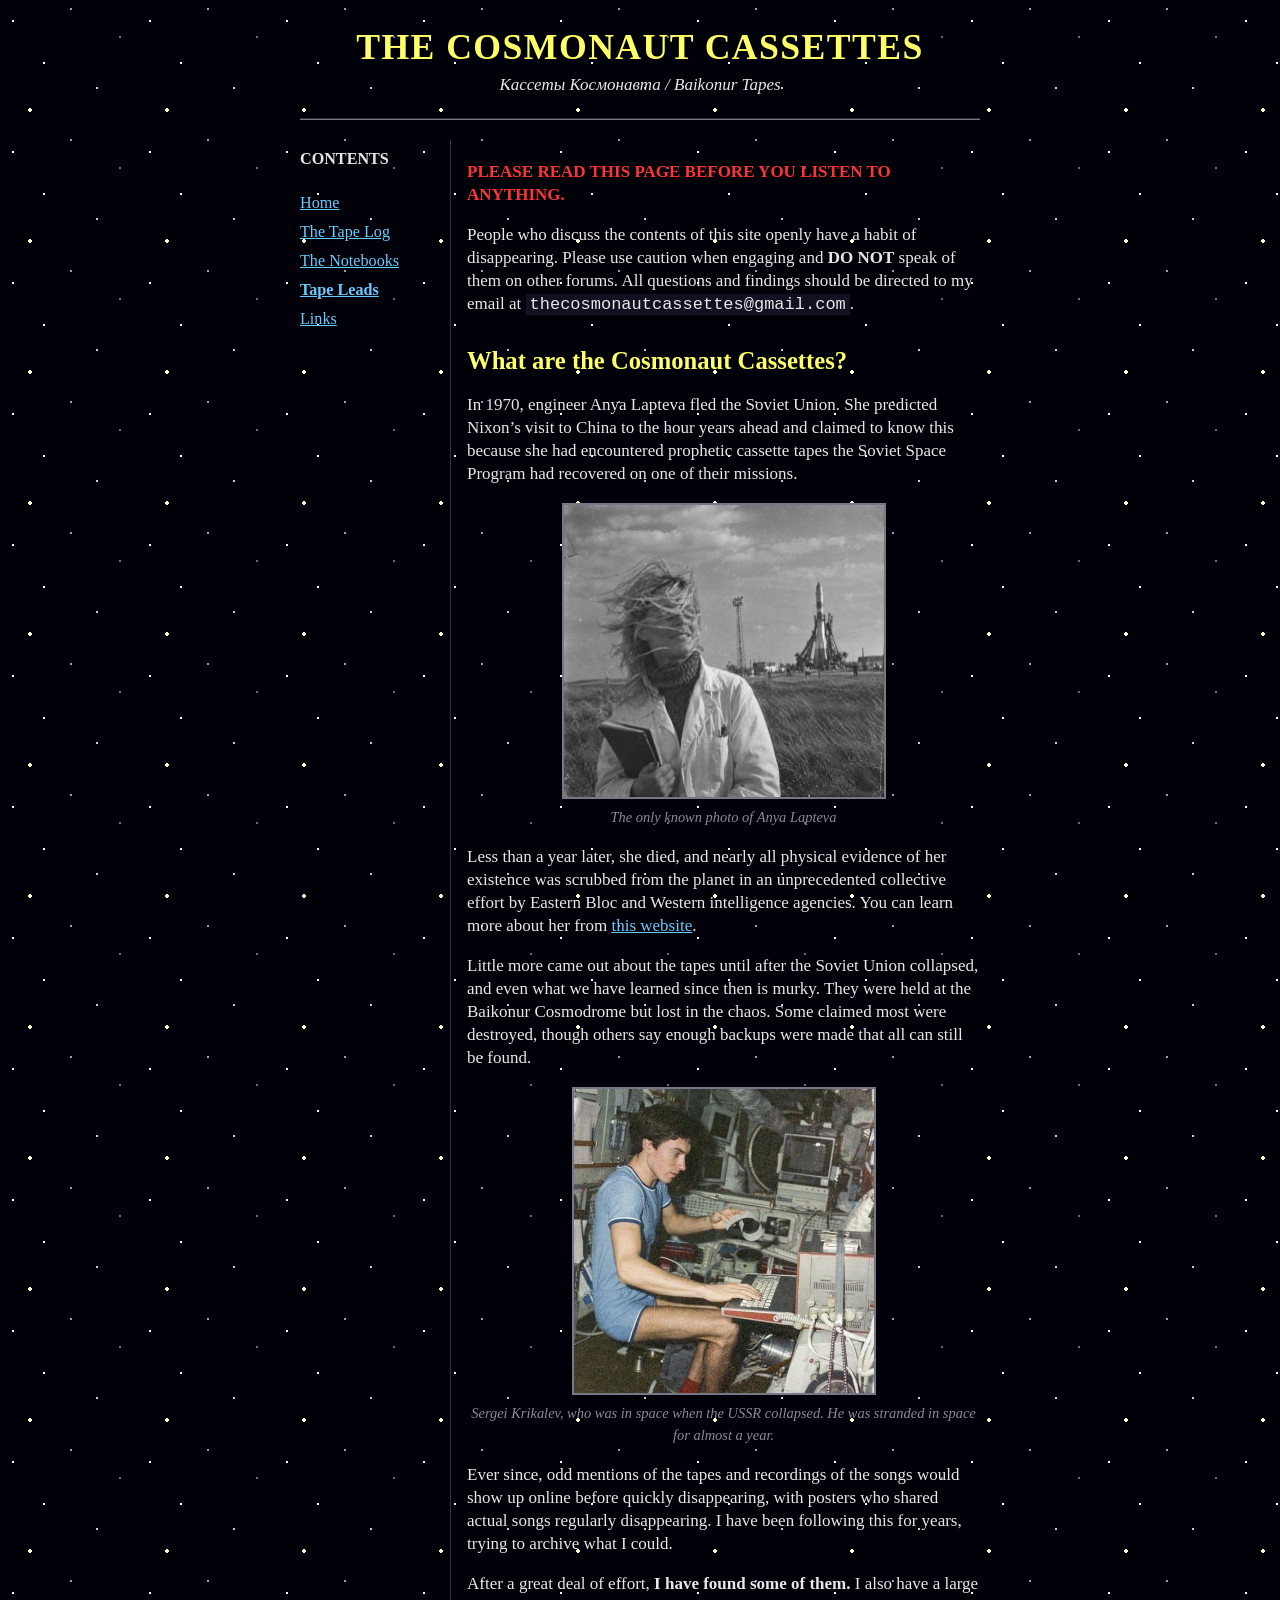
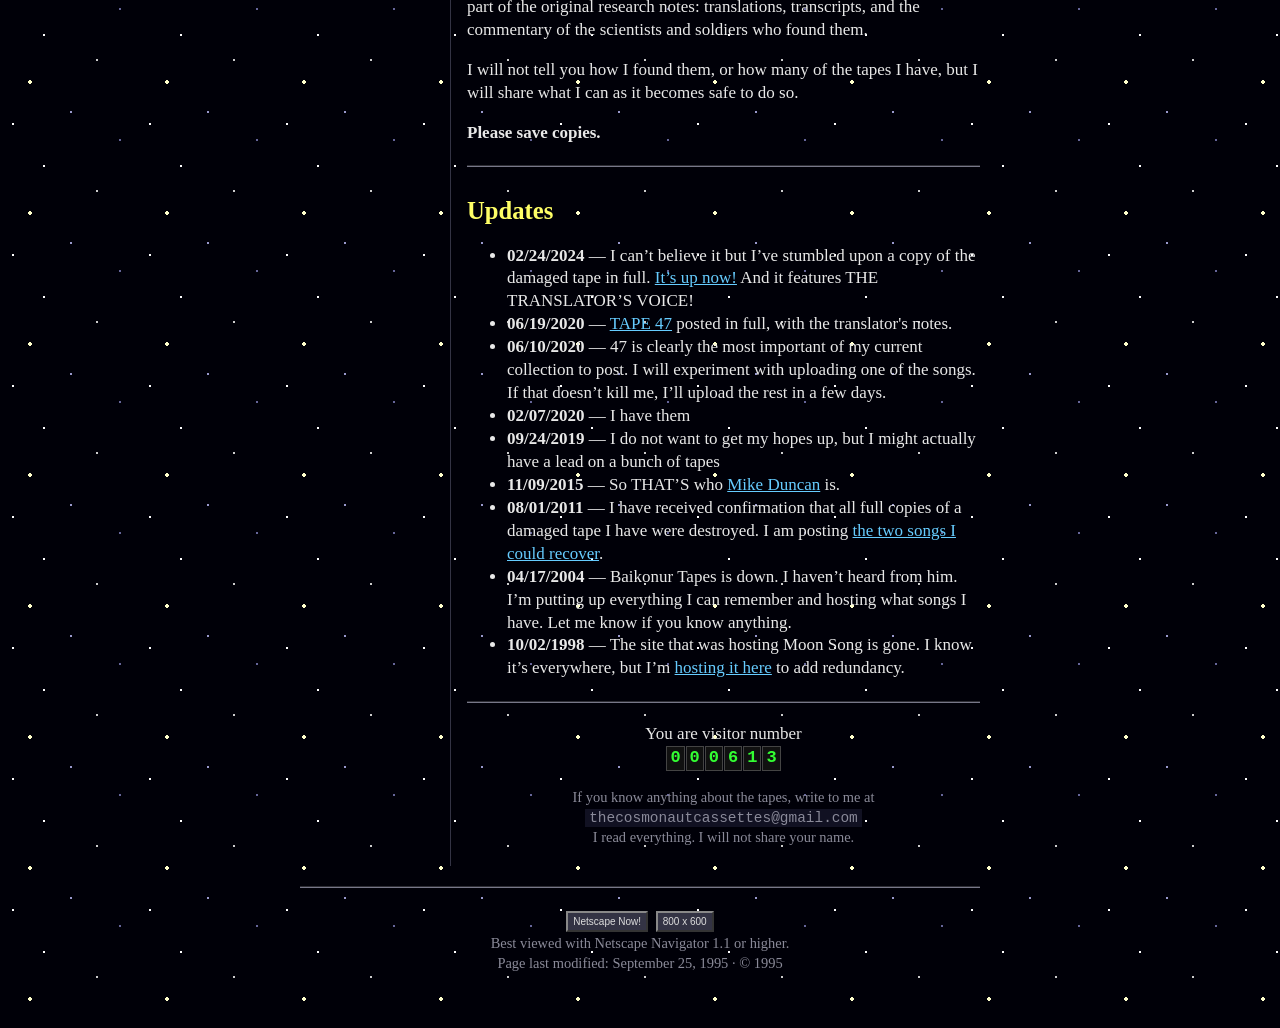
<file: index.html>
<!doctype html>
<html><head>
<meta charset="utf-8">
<meta name="viewport" content="width=device-width, initial-scale=1">
<title>The Cosmonaut Cassettes</title>
<meta name="description" content="613 prophetic cassette tapes, found in orbit by the Soviet space program in 1964.">
<meta property="og:type" content="website">
<meta property="og:site_name" content="The Cosmonaut Cassettes">
<meta property="og:title" content="The Cosmonaut Cassettes">
<meta property="og:description" content="613 prophetic cassette tapes, found in orbit by the Soviet space program in 1964.">
<meta property="og:url" content="https://jimbers.github.io/cosmonaut-cassettes/">
<meta property="og:image" content="https://jimbers.github.io/cosmonaut-cassettes/img/preview.png">
<meta property="og:image:width" content="1200">
<meta property="og:image:height" content="630">
<meta name="twitter:card" content="summary_large_image">
<meta name="twitter:title" content="The Cosmonaut Cassettes">
<meta name="twitter:description" content="613 prophetic cassette tapes, found in orbit by the Soviet space program in 1964.">
<meta name="twitter:image" content="https://jimbers.github.io/cosmonaut-cassettes/img/preview.png">
<link rel="stylesheet" href="style.css">
</head><body>
<div class="wrap">

<div class="center">
<h1>THE COSMONAUT CASSETTES</h1>
<i>Кассеты Космонавта / Baikonur Tapes</i>
</div>

<hr>

<table class="layout"><tr>
<td class="nav">
<b>CONTENTS</b><br><br>
<a href="index.html">Home</a>
<a href="tapes.html">The Tape Log</a>
<a href="notebooks.html">The Notebooks</a>
<a href="cassetteleads.html"><b>Tape Leads</b></a>
<a href="links.html">Links</a>
</td>
<td class="main">

<p class="warn">PLEASE READ THIS PAGE BEFORE YOU LISTEN TO ANYTHING.</p>

<p>People who discuss the contents of this site openly have a habit of disappearing. Please use caution when engaging and <b>DO NOT</b> speak of them on other forums. All questions and findings should be directed to my email at <span class="email">thecosmonautcassettes@gmail.com</span>.</p>

<h2 id="what">What are the Cosmonaut Cassettes?</h2>

<p>In 1970, engineer Anya Lapteva fled the Soviet Union. She predicted Nixon&rsquo;s visit to China to the hour years ahead and claimed to know this because she had encountered prophetic cassette tapes the Soviet Space Program had recovered on one of their missions.</p>

<p class="center">
<img src="img/anya.jpg" alt="Black and white photo of a woman in a lab coat holding notebooks, a rocket on the launch pad behind her" width="320" style="border:2px solid #777788"><br>
<i class="dim">The only known photo of Anya Lapteva</i>
</p>

<p>Less than a year later, she died, and nearly all physical evidence of her existence was scrubbed from the planet in an unprecedented collective effort by Eastern Bloc and Western intelligence agencies. You can learn more about her from <a href="anya_lapteva.html">this website</a>.</p>

<p>Little more came out about the tapes until after the Soviet Union collapsed, and even what we have learned since then is murky. They were held at the Baikonur Cosmodrome but lost in the chaos. Some claimed most were destroyed, though others say enough backups were made that all can still be found.</p>

<p class="center">
<img src="img/krikalev.jpg" alt="A cosmonaut in a blue shirt and shorts typing at a keyboard inside a cluttered space station" width="300" style="border:2px solid #777788"><br>
<i class="dim">Sergei Krikalev, who was in space when the USSR collapsed. He was stranded in space for almost a year.</i>
</p>

<p>Ever since, odd mentions of the tapes and recordings of the songs would show up online before quickly disappearing, with posters who shared actual songs regularly disappearing. I have been following this for years, trying to archive what I could.</p>

<p>After a great deal of effort, <b>I have found some of them.</b> I also have a large part of the original research notes: translations, transcripts, and the commentary of the scientists and soldiers who found them.</p>

<p>I will not tell you how I found them, or how many of the tapes I have, but I will share what I can as it becomes safe to do so.</p>

<p><b>Please save copies.</b></p>

<hr>

<h2>Updates</h2>
<ul>
<li><b>02/24/2024</b> &mdash; I can&rsquo;t believe it but I&rsquo;ve stumbled upon a copy of the damaged tape in full. <a href="tapes.html#t1">It&rsquo;s up now!</a> And it features THE TRANSLATOR&rsquo;S VOICE!</li>
<li><b>06/19/2020</b> &mdash; <a href="tapes.html#t47">TAPE 47</a> posted in full, with the translator's notes.</li>
<li><b>06/10/2020</b> &mdash; 47 is clearly the most important of my current collection to post. I will experiment with uploading one of the songs. If that doesn&rsquo;t kill me, I&rsquo;ll upload the rest in a few days.</li>
<li><b>02/07/2020</b> &mdash; I have them</li>
<li><b>09/24/2019</b> &mdash; I do not want to get my hopes up, but I might actually have a lead on a bunch of tapes</li>
<li><b>11/09/2015</b> &mdash; So THAT&rsquo;S who <a href="https://www.vox.com/2015/11/9/9694154/mike-duncan-interview" target="_blank">Mike Duncan</a> is.</li>
<li><b>08/01/2011</b> &mdash; I have received confirmation that all full copies of a damaged tape I have were destroyed. I am posting <a href="tapes.html#damaged">the two songs I could recover</a>.</li>
<li><b>04/17/2004</b> &mdash; Baikonur Tapes is down. I haven&rsquo;t heard from him. I&rsquo;m putting up everything I can remember and hosting what songs I have. Let me know if you know anything.</li>
<li><b>10/02/1998</b> &mdash; The site that was hosting Moon Song is gone. I know it&rsquo;s everywhere, but I&rsquo;m <a href="tapes.html#spares">hosting it here</a> to add redundancy.</li>
</ul>

<hr>

<p class="center">
You are visitor number<br>
<span class="counter" id="hits"><span>0</span><span>0</span><span>0</span><span>6</span><span>1</span><span>3</span></span>
<script>
// Live hit counter (Abacus). Real count + 612, so visitor #1 sees 000613.
// If the counter service can't be reached, the static 000613 stays.
(function () {
  var OFFSET = 612;
  var el = document.getElementById("hits");
  fetch("https://abacus.jasoncameron.dev/hit/cosmonautcassettes/visitors")
    .then(function (r) { return r.ok ? r.json() : Promise.reject(); })
    .then(function (d) {
      var n = String(d.value + OFFSET);
      while (n.length < 6) n = "0" + n;
      el.innerHTML = n.split("").map(function (c) { return "<span>" + c + "</span>"; }).join("");
    })
    .catch(function () {});
})();
</script>
</p>

<p class="center dim">
If you know anything about the tapes, write to me at <span class="email">thecosmonautcassettes@gmail.com</span><br>
I read everything. I will not share your name.
</p>

</td>
</tr></table>

<hr>
<p class="center dim">
<span class="badge">Netscape Now!</span> <span class="badge">800 x 600</span><br>
Best viewed with Netscape Navigator 1.1 or higher.<br>
Page last modified: September 25, 1995 &middot; &copy; 1995
</p>

</div>

</body></html>
</file>
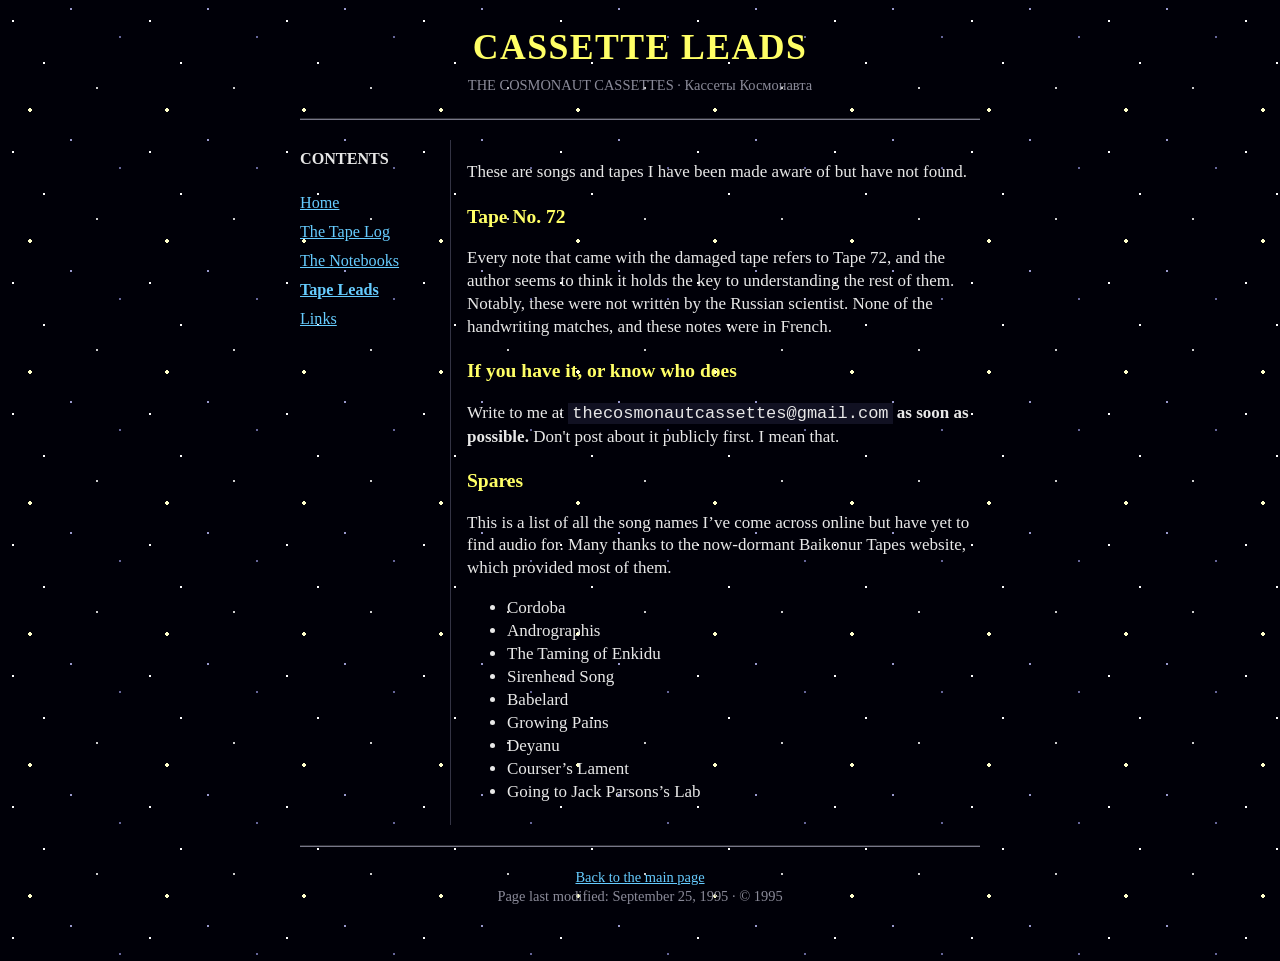
<file: cassetteleads.html>
<!doctype html>
<html><head>
<meta charset="utf-8">
<meta name="viewport" content="width=device-width, initial-scale=1, viewport-fit=cover">
<title>Tape Leads - Cosmonaut Cassettes</title>
<meta name="description" content="Tapes and songs I know exist but have not found. If you have them, email me.">
<meta property="og:type" content="website">
<meta property="og:site_name" content="The Cosmonaut Cassettes">
<meta property="og:title" content="Tape Leads - Cosmonaut Cassettes">
<meta property="og:description" content="Tapes and songs I know exist but have not found. If you have them, email me.">
<meta property="og:url" content="https://jimbers.github.io/cosmonaut-cassettes/cassetteleads.html">
<meta property="og:image" content="https://jimbers.github.io/cosmonaut-cassettes/img/preview.png">
<meta property="og:image:width" content="1200">
<meta property="og:image:height" content="630">
<meta name="twitter:card" content="summary_large_image">
<meta name="twitter:title" content="Tape Leads - Cosmonaut Cassettes">
<meta name="twitter:description" content="Tapes and songs I know exist but have not found. If you have them, email me.">
<meta name="twitter:image" content="https://jimbers.github.io/cosmonaut-cassettes/img/preview.png">
<link rel="stylesheet" href="style.css">
</head><body>
<div class="wrap">
<div class="center">
<h1>CASSETTE LEADS</h1>
<span class="dim">THE COSMONAUT CASSETTES &middot; Кассеты Космонавта</span>
</div>
<hr>
<table class="layout"><tr>
<td class="nav">
<b>CONTENTS</b><br><br>
<a href="index.html">Home</a>
<a href="tapes.html">The Tape Log</a>
<a href="notebooks.html">The Notebooks</a>
<a href="cassetteleads.html"><b>Tape Leads</b></a>
<a href="links.html">Links</a>
</td>
<td class="main">

<p>These are songs and tapes I have been made aware of but have not found.</p>

<h3 id="t72">Tape No. 72</h3>
<p>Every note that came with the damaged tape refers to Tape 72, and the author seems to think it holds the key to understanding the rest of them. Notably, these were not written by the Russian scientist. None of the handwriting matches, and these notes were in French.</p>

<h3>If you have it, or know who does</h3>
<p>Write to me at <span class="email">thecosmonautcassettes@gmail.com</span> <b>as soon as possible.</b> Don't post about it publicly first. I mean that.</p>

<h3 id="spares">Spares</h3>
<p>This is a list of all the song names I&rsquo;ve come across online but have yet to find audio for. Many thanks to the now-dormant Baikonur Tapes website, which provided most of them.</p>
<ul>
<li>Cordoba</li>
<li>Andrographis</li>
<li>The Taming of Enkidu</li>
<li>Sirenhead Song</li>
<li>Babelard</li>
<li>Growing Pains</li>
<li>Deyanu</li>
<li>Courser&rsquo;s Lament</li>
<li>Going to Jack Parsons&rsquo;s Lab</li>
</ul>

</td></tr></table>
<hr>
<p class="center dim"><a href="index.html">Back to the main page</a><br>
Page last modified: September 25, 1995 &middot; &copy; 1995</p>
</div>
</body></html>
</file>
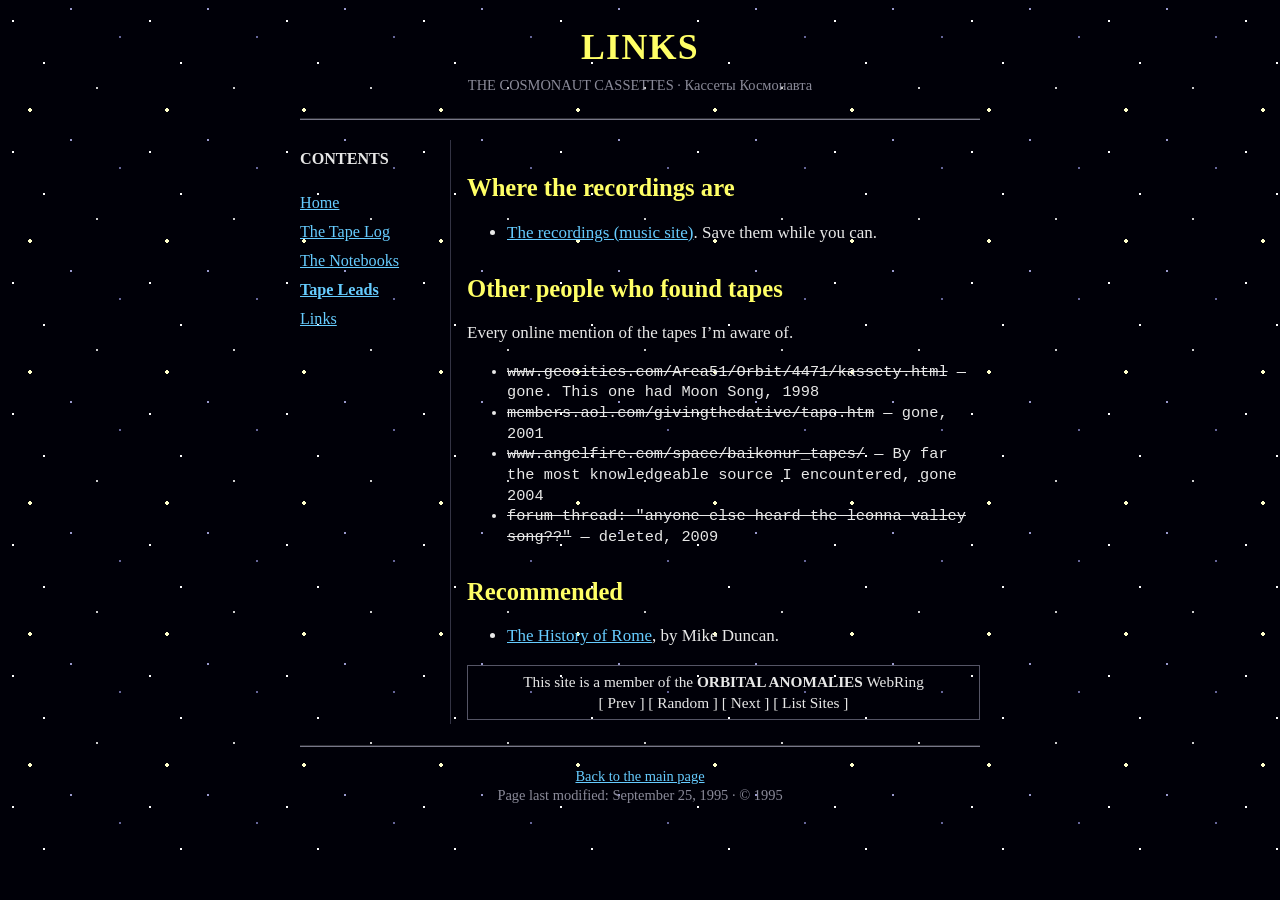
<file: links.html>
<!doctype html>
<html><head>
<meta charset="utf-8">
<meta name="viewport" content="width=device-width, initial-scale=1, viewport-fit=cover">
<title>Links - Cosmonaut Cassettes</title>
<meta property="og:type" content="website">
<meta property="og:site_name" content="The Cosmonaut Cassettes">
<meta property="og:title" content="Links - Cosmonaut Cassettes">
<meta property="og:url" content="https://jimbers.github.io/cosmonaut-cassettes/links.html">
<meta property="og:image" content="https://jimbers.github.io/cosmonaut-cassettes/img/preview.png">
<meta property="og:image:width" content="1200">
<meta property="og:image:height" content="630">
<meta name="twitter:card" content="summary_large_image">
<meta name="twitter:title" content="Links - Cosmonaut Cassettes">
<meta name="twitter:image" content="https://jimbers.github.io/cosmonaut-cassettes/img/preview.png">
<link rel="stylesheet" href="style.css">
</head><body>
<div class="wrap">
<div class="center">
<h1>LINKS</h1>
<span class="dim">THE COSMONAUT CASSETTES &middot; Кассеты Космонавта</span>
</div>
<hr>
<table class="layout"><tr>
<td class="nav">
<b>CONTENTS</b><br><br>
<a href="index.html">Home</a>
<a href="tapes.html">The Tape Log</a>
<a href="notebooks.html">The Notebooks</a>
<a href="cassetteleads.html"><b>Tape Leads</b></a>
<a href="links.html">Links</a>
</td>
<td class="main">

<h2>Where the recordings are</h2>
<ul>
<li><a href="https://thecosmonautcassettes.bandcamp.com" target="_blank">The recordings (music site)</a>. Save them while you can.</li>
</ul>

<h2>Other people who found tapes</h2>
<p>Every online mention of the tapes I&rsquo;m aware of.</p>
<ul class="mono">
<li><s>www.geocities.com/Area51/Orbit/4471/kassety.html</s> &mdash; gone. This one had Moon Song, 1998</li>
<li><s>members.aol.com/givingthedative/tape.htm</s> &mdash; gone, 2001</li>
<li><s>www.angelfire.com/space/baikonur_tapes/</s> &mdash; By far the most knowledgeable source I encountered, gone 2004</li>
<li><s>forum thread: "anyone else heard the leonna valley song??"</s> &mdash; deleted, 2009</li>
</ul>

<h2>Recommended</h2>
<ul>
<li><a href="https://thehistoryofrome.typepad.com/" target="_blank">The History of Rome</a>, by Mike Duncan.</li>
</ul>

<div class="ring center">
This site is a member of the <b>ORBITAL ANOMALIES</b> WebRing<br>
[ Prev ] [ Random ] [ Next ] [ List Sites ]
</div>

</td></tr></table>
<hr>
<p class="center dim"><a href="index.html">Back to the main page</a><br>
Page last modified: September 25, 1995 &middot; &copy; 1995</p>
</div>
</body></html>
</file>
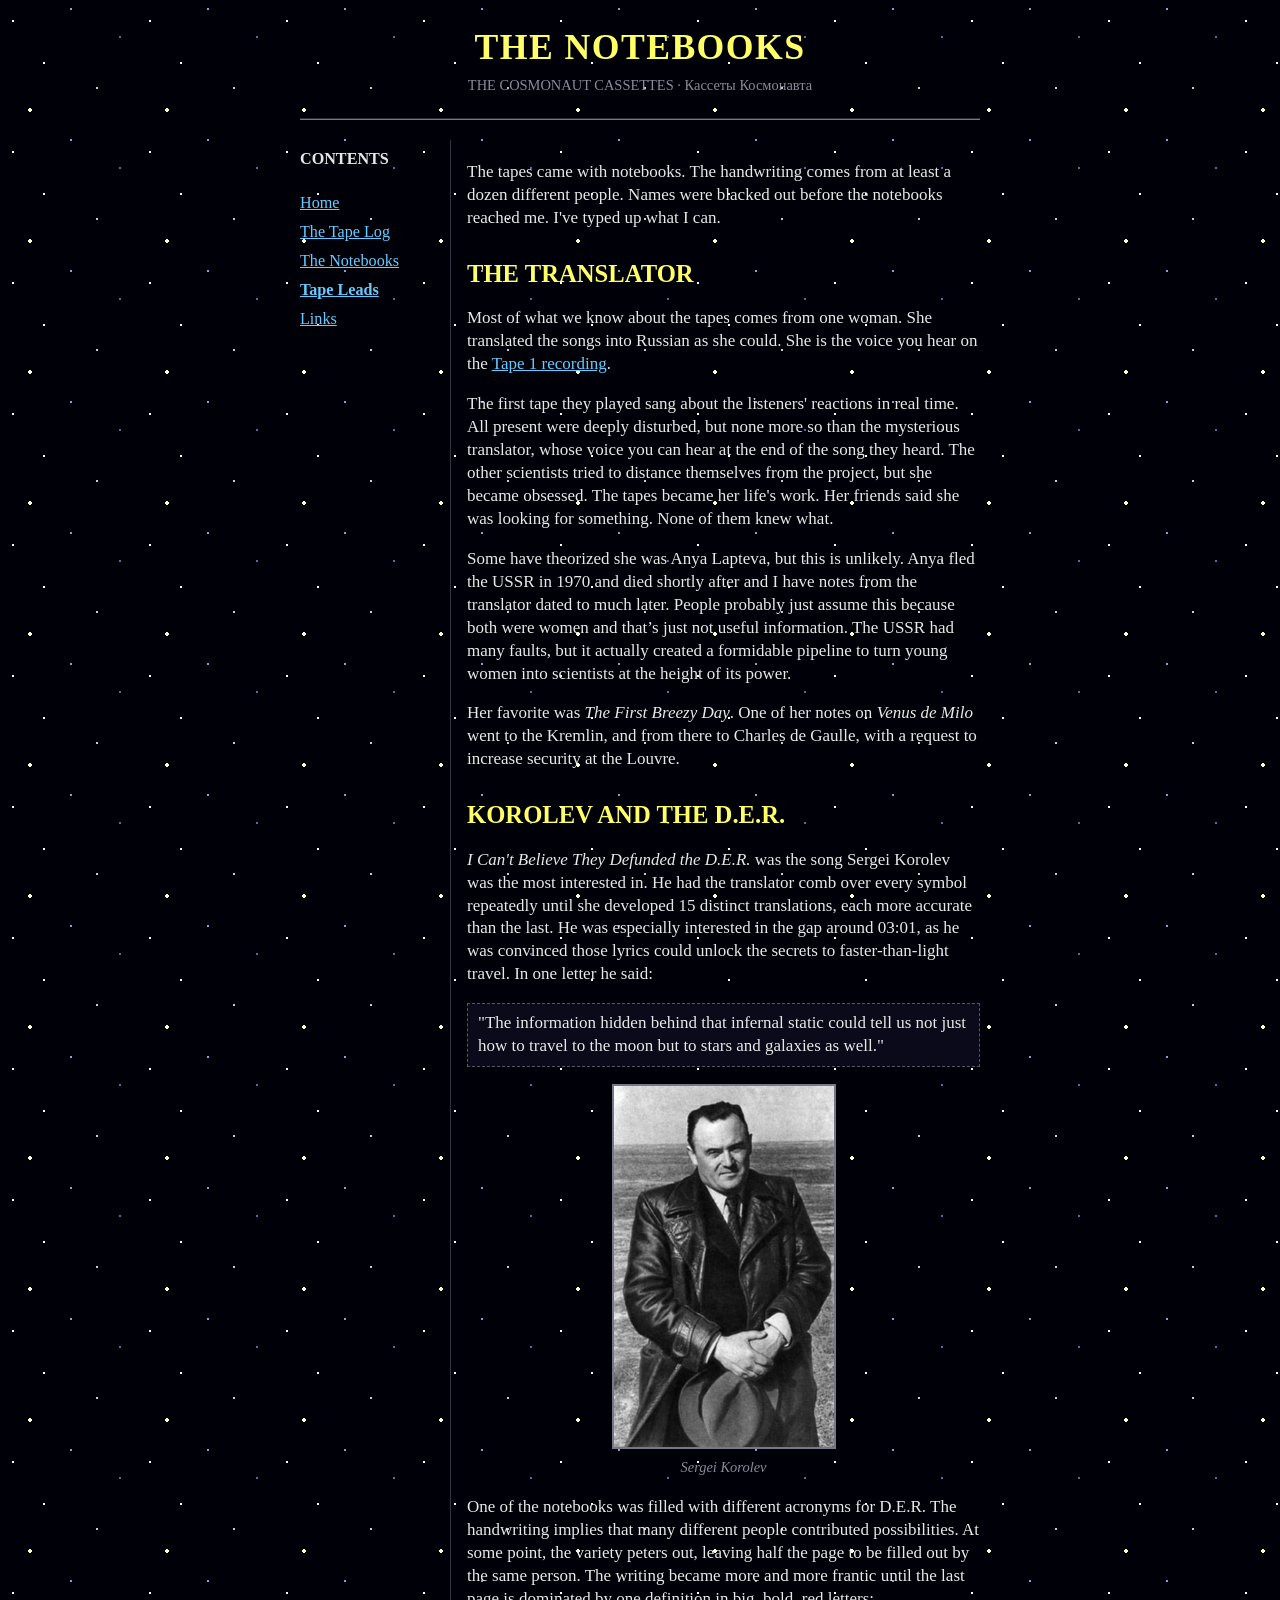
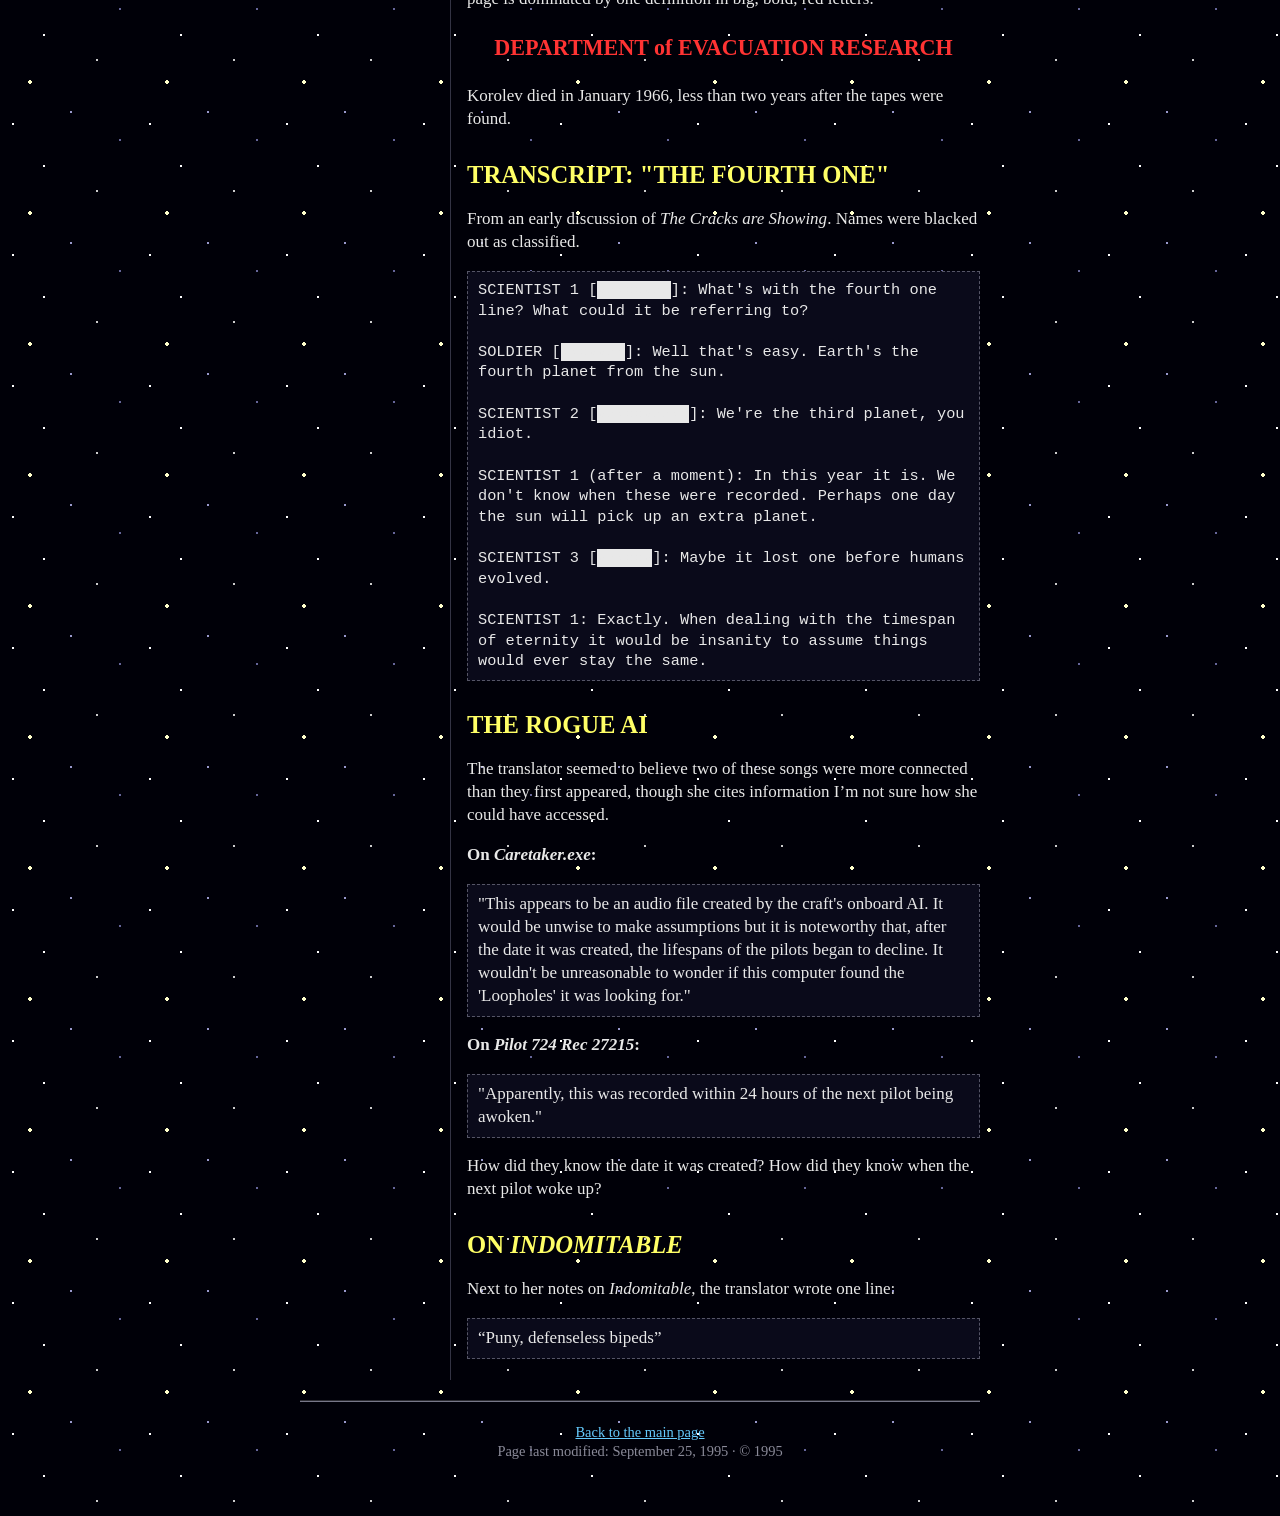
<file: notebooks.html>
<!doctype html>
<html><head>
<meta charset="utf-8">
<meta name="viewport" content="width=device-width, initial-scale=1, viewport-fit=cover">
<title>The Notebooks - Cosmonaut Cassettes</title>
<meta property="og:type" content="website">
<meta property="og:site_name" content="The Cosmonaut Cassettes">
<meta property="og:title" content="The Notebooks - Cosmonaut Cassettes">
<meta property="og:url" content="https://jimbers.github.io/cosmonaut-cassettes/notebooks.html">
<meta property="og:image" content="https://jimbers.github.io/cosmonaut-cassettes/img/preview.png">
<meta property="og:image:width" content="1200">
<meta property="og:image:height" content="630">
<meta name="twitter:card" content="summary_large_image">
<meta name="twitter:title" content="The Notebooks - Cosmonaut Cassettes">
<meta name="twitter:image" content="https://jimbers.github.io/cosmonaut-cassettes/img/preview.png">
<link rel="stylesheet" href="style.css">
</head><body>
<div class="wrap">
<div class="center">
<h1>THE NOTEBOOKS</h1>
<span class="dim">THE COSMONAUT CASSETTES &middot; Кассеты Космонавта</span>
</div>
<hr>
<table class="layout"><tr>
<td class="nav">
<b>CONTENTS</b><br><br>
<a href="index.html">Home</a>
<a href="tapes.html">The Tape Log</a>
<a href="notebooks.html">The Notebooks</a>
<a href="cassetteleads.html"><b>Tape Leads</b></a>
<a href="links.html">Links</a>
</td>
<td class="main">

<p>The tapes came with notebooks. The handwriting comes from at least a dozen different people. Names were blacked out before the notebooks reached me. I've typed up what I can.</p>

<h2 id="translator">THE TRANSLATOR</h2>
<p>Most of what we know about the tapes comes from one woman. She translated the songs into Russian as she could. She is the voice you hear on the <a href="https://thecosmonautcassettes.bandcamp.com/track/ticketpeople" target="_blank">Tape 1 recording</a>.</p>
<p>The first tape they played sang about the listeners' reactions in real time. All present were deeply disturbed, but none more so than the mysterious translator, whose voice you can hear at the end of the song they heard. The other scientists tried to distance themselves from the project, but she became obsessed. The tapes became her life's work. Her friends said she was looking for something. None of them knew what.</p>
<p>Some have theorized she was Anya Lapteva, but this is unlikely. Anya fled the USSR in 1970 and died shortly after and I have notes from the translator dated to much later. People probably just assume this because both were women and that&rsquo;s just not useful information. The USSR had many faults, but it actually created a formidable pipeline to turn young women into scientists at the height of its power.</p>
<p>Her favorite was <i>The First Breezy Day</i>. One of her notes on <i>Venus de Milo</i> went to the Kremlin, and from there to Charles de Gaulle, with a request to increase security at the Louvre.</p>

<h2 id="der">KOROLEV AND THE D.E.R.</h2>
<p><i>I Can't Believe They Defunded the D.E.R.</i> was the song Sergei Korolev was the most interested in. He had the translator comb over every symbol repeatedly until she developed 15 distinct translations, each more accurate than the last. He was especially interested in the gap around 03:01, as he was convinced those lyrics could unlock the secrets to faster-than-light travel. In one letter he said:</p>
<div class="note">"The information hidden behind that infernal static could tell us not just how to travel to the moon but to stars and galaxies as well."</div>
<p class="center">
<img src="img/korolev.jpg" alt="Portrait photo of Sergei Korolev" width="220" style="border:2px solid #777788"><br>
<i class="dim">Sergei Korolev</i>
</p>
<p>One of the notebooks was filled with different acronyms for D.E.R. The handwriting implies that many different people contributed possibilities. At some point, the variety peters out, leaving half the page to be filled out by the same person. The writing became more and more frantic until the last page is dominated by one definition in big, bold, red letters:</p>
<p class="center warn" style="font-size:1.3em">DEPARTMENT of EVACUATION RESEARCH</p>
<p>Korolev died in January 1966, less than two years after the tapes were found.</p>

<h2 id="fourth">TRANSCRIPT: "THE FOURTH ONE"</h2>
<p>From an early discussion of <i>The Cracks are Showing</i>. Names were blacked out as classified.</p>
<div class="note transcript">
SCIENTIST 1 [<span class="redact">xxxxxxxx</span>]: What's with the fourth one line? What could it be referring to?<br><br>
SOLDIER [<span class="redact">xxxxxxx</span>]: Well that's easy. Earth's the fourth planet from the sun.<br><br>
SCIENTIST 2 [<span class="redact">xxxxxxxxxx</span>]: We're the third planet, you idiot.<br><br>
SCIENTIST 1 (after a moment): In this year it is. We don't know when these were recorded. Perhaps one day the sun will pick up an extra planet.<br><br>
SCIENTIST 3 [<span class="redact">xxxxxx</span>]: Maybe it lost one before humans evolved.<br><br>
SCIENTIST 1: Exactly. When dealing with the timespan of eternity it would be insanity to assume things would ever stay the same.
</div>

<h2 id="unverifiable">THE ROGUE AI</h2>
<p>The translator seemed to believe two of these songs were more connected than they first appeared, though she cites information I&rsquo;m not sure how she could have accessed.</p>
<p><b>On <i>Caretaker.exe</i>:</b></p>
<div class="note">"This appears to be an audio file created by the craft's onboard AI. It would be unwise to make assumptions but it is noteworthy that, after the date it was created, the lifespans of the pilots began to decline. It wouldn't be unreasonable to wonder if this computer found the 'Loopholes' it was looking for."</div>
<p><b>On <i>Pilot 724 Rec 27215</i>:</b></p>
<div class="note">"Apparently, this was recorded within 24 hours of the next pilot being awoken."</div>
<p>How did they know the date it was created? How did they know when the next pilot woke up?</p>

<h2 id="bipeds">ON <i>INDOMITABLE</i></h2>
<p>Next to her notes on <i>Indomitable</i>, the translator wrote one line:</p>
<div class="note">&ldquo;Puny, defenseless bipeds&rdquo;</div>


</td></tr></table>
<hr>
<p class="center dim"><a href="index.html">Back to the main page</a><br>
Page last modified: September 25, 1995 &middot; &copy; 1995</p>
</div>
</body></html>
</file>
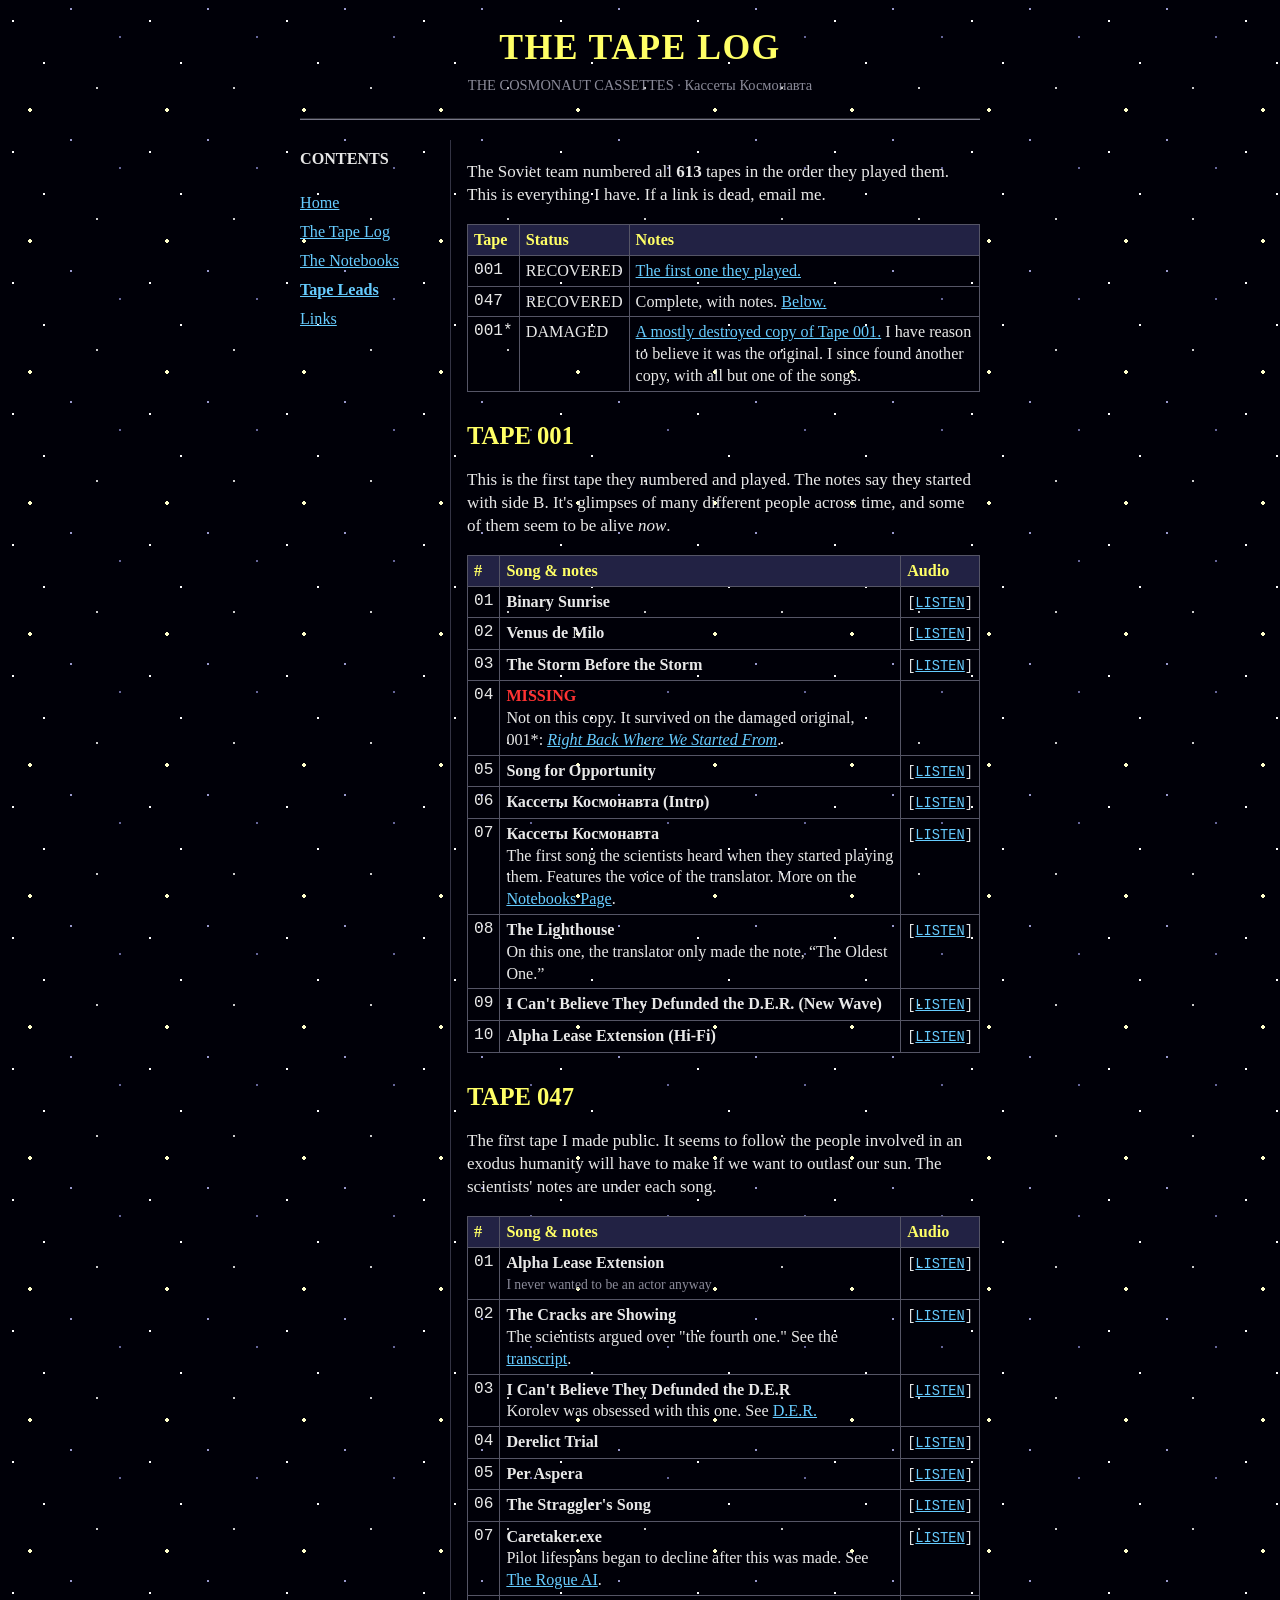
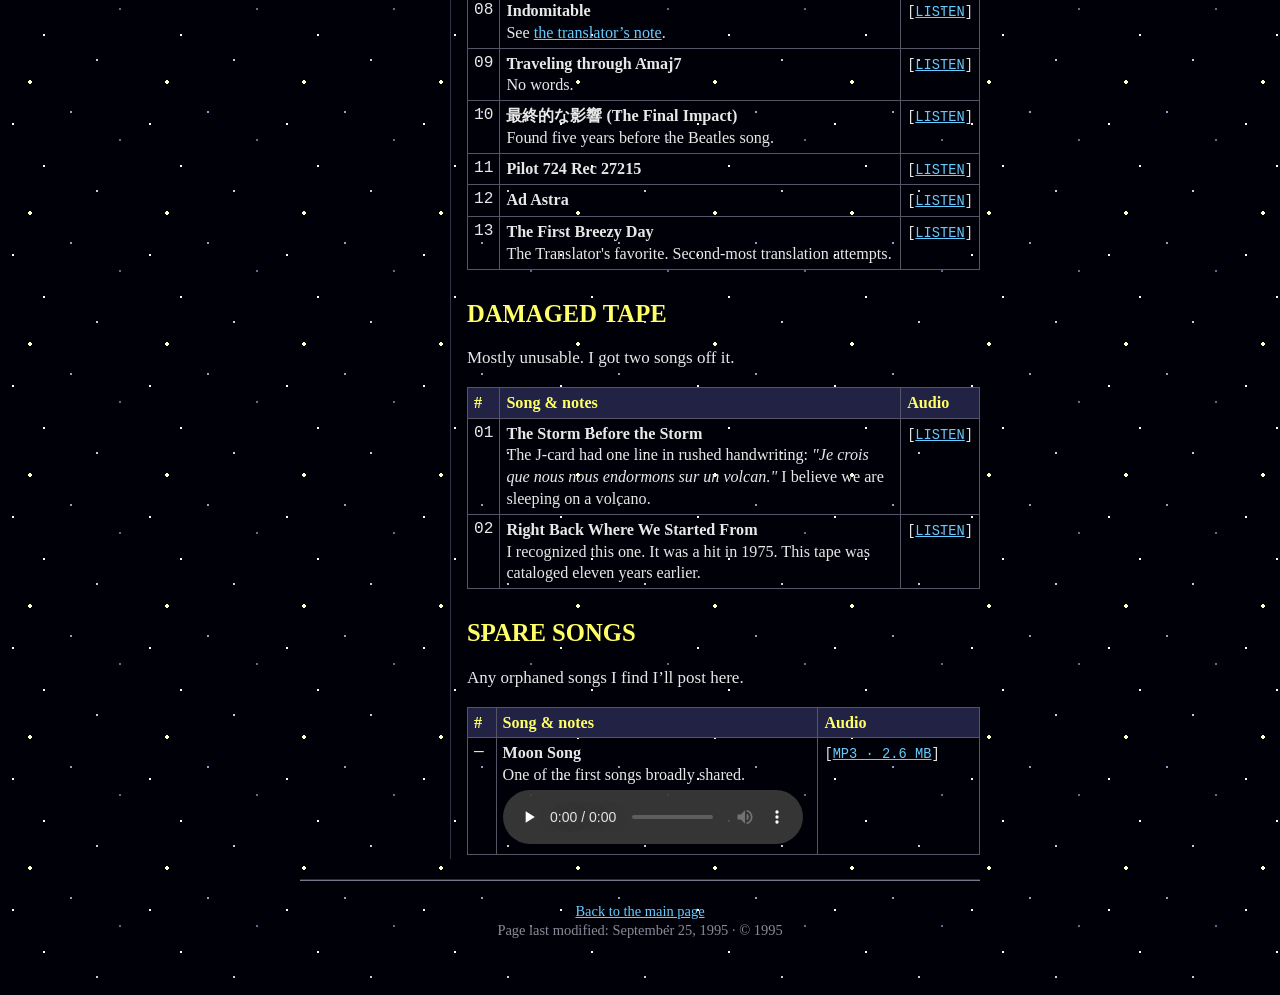
<file: tapes.html>
<!doctype html>
<html><head>
<meta charset="utf-8">
<meta name="viewport" content="width=device-width, initial-scale=1, viewport-fit=cover">
<title>Tape Log - Cosmonaut Cassettes</title>
<meta property="og:type" content="website">
<meta property="og:site_name" content="The Cosmonaut Cassettes">
<meta property="og:title" content="Tape Log - Cosmonaut Cassettes">
<meta property="og:url" content="https://jimbers.github.io/cosmonaut-cassettes/tapes.html">
<meta property="og:image" content="https://jimbers.github.io/cosmonaut-cassettes/img/preview.png">
<meta property="og:image:width" content="1200">
<meta property="og:image:height" content="630">
<meta name="twitter:card" content="summary_large_image">
<meta name="twitter:title" content="Tape Log - Cosmonaut Cassettes">
<meta name="twitter:image" content="https://jimbers.github.io/cosmonaut-cassettes/img/preview.png">
<link rel="stylesheet" href="style.css">
</head><body>
<div class="wrap">
<div class="center">
<h1>THE TAPE LOG</h1>
<span class="dim">THE COSMONAUT CASSETTES &middot; Кассеты Космонавта</span>
</div>
<hr>
<table class="layout"><tr>
<td class="nav">
<b>CONTENTS</b><br><br>
<a href="index.html">Home</a>
<a href="tapes.html">The Tape Log</a>
<a href="notebooks.html">The Notebooks</a>
<a href="cassetteleads.html"><b>Tape Leads</b></a>
<a href="links.html">Links</a>
</td>
<td class="main">

<p>The Soviet team numbered all <b>613</b> tapes in the order they played them. This is everything I have. If a link is dead, email me.</p>

<div class="scroll"><table class="log">
<tr><th>Tape</th><th>Status</th><th>Notes</th></tr>
<tr><td class="n">001</td><td>RECOVERED</td><td><a href="#t1">The first one they played.</a></td></tr>
<tr><td class="n">047</td><td>RECOVERED</td><td>Complete, with notes. <a href="#t47">Below.</a></td></tr>
<tr><td class="n">001*</td><td>DAMAGED</td><td><a href="#damaged">A mostly destroyed copy of Tape 001.</a> I have reason to believe it was the original. I since found another copy, with all but one of the songs.</td></tr>
</table></div>

<h2 id="t1">TAPE 001</h2>
<p>This is the first tape they numbered and played. The notes say they started with side B. It's glimpses of many different people across time, and some of them seem to be alive <i>now</i>.</p>
<div class="scroll"><table class="log"><tr><th>#</th><th>Song &amp; notes</th><th>Audio</th></tr>
<tr><td class="n">01</td><td><b>Binary Sunrise</b></td><td><span class="listen">[<a href="https://thecosmonautcassettes.bandcamp.com/track/binary-sunrise" target="_blank">LISTEN</a>]</span></td></tr>
<tr><td class="n">02</td><td><b>Venus de Milo</b></td><td><span class="listen">[<a href="https://thecosmonautcassettes.bandcamp.com/track/venus-de-milo" target="_blank">LISTEN</a>]</span></td></tr>
<tr><td class="n">03</td><td><b>The Storm Before the Storm</b></td><td><span class="listen">[<a href="https://thecosmonautcassettes.bandcamp.com/track/the-storm-before-the-storm-2" target="_blank">LISTEN</a>]</span></td></tr>
<tr><td class="n">04</td><td><b><span class="warn">MISSING</span></b><br>Not on this copy. It survived on the damaged original, 001*: <a href="#damaged"><i>Right Back Where We Started From</i></a>.</td><td>&nbsp;</td></tr>
<tr><td class="n">05</td><td><b>Song for Opportunity</b></td><td><span class="listen">[<a href="https://thecosmonautcassettes.bandcamp.com/track/song-for-opportunity" target="_blank">LISTEN</a>]</span></td></tr>
<tr><td class="n">06</td><td><b>Кассеты Космонавта (Intro)</b></td><td><span class="listen">[<a href="https://thecosmonautcassettes.bandcamp.com/track/intro" target="_blank">LISTEN</a>]</span></td></tr>
<tr><td class="n">07</td><td><b>Кассеты Космонавта</b><br>The first song the scientists heard when they started playing them. Features the voice of the translator. More on the <a href="notebooks.html#translator">Notebooks Page</a>.</td><td><span class="listen">[<a href="https://thecosmonautcassettes.bandcamp.com/track/ticketpeople" target="_blank">LISTEN</a>]</span></td></tr>
<tr><td class="n">08</td><td><b>The Lighthouse</b><br>On this one, the translator only made the note, &ldquo;The Oldest One.&rdquo;</td><td><span class="listen">[<a href="https://thecosmonautcassettes.bandcamp.com/track/the-lighthouse" target="_blank">LISTEN</a>]</span></td></tr>
<tr><td class="n">09</td><td><b>I Can't Believe They Defunded the D.E.R. (New Wave)</b></td><td><span class="listen">[<a href="https://thecosmonautcassettes.bandcamp.com/track/i-cant-believe-they-defunded-the-d-e-r-new-wave" target="_blank">LISTEN</a>]</span></td></tr>
<tr><td class="n">10</td><td><b>Alpha Lease Extension (Hi-Fi)</b></td><td><span class="listen">[<a href="https://thecosmonautcassettes.bandcamp.com/track/alpha-lease-extension-hi-fi" target="_blank">LISTEN</a>]</span></td></tr>
</table></div>

<h2 id="t47">TAPE 047</h2>
<p>The first tape I made public. It seems to follow the people involved in an exodus humanity will have to make if we want to outlast our sun. The scientists' notes are under each song.</p>
<div class="scroll"><table class="log"><tr><th>#</th><th>Song &amp; notes</th><th>Audio</th></tr>
<tr><td class="n">01</td><td><b>Alpha Lease Extension</b><br><span class="dim">I never wanted to be an actor anyway</span></td><td><span class="listen">[<a href="https://thecosmonautcassettes.bandcamp.com/track/alpha-lease-extension" target="_blank">LISTEN</a>]</span></td></tr>
<tr><td class="n">02</td><td><b>The Cracks are Showing</b><br>The scientists argued over "the fourth one." See the <a href="notebooks.html#fourth">transcript</a>.</td><td><span class="listen">[<a href="https://thecosmonautcassettes.bandcamp.com/track/the-cracks-are-showing" target="_blank">LISTEN</a>]</span></td></tr>
<tr><td class="n">03</td><td><b>I Can't Believe They Defunded the D.E.R</b><br>Korolev was obsessed with this one. See <a href="notebooks.html#der">D.E.R.</a></td><td><span class="listen">[<a href="https://thecosmonautcassettes.bandcamp.com/track/i-cant-believe-they-defunded-the-d-e-r" target="_blank">LISTEN</a>]</span></td></tr>
<tr><td class="n">04</td><td><b>Derelict Trial</b></td><td><span class="listen">[<a href="https://thecosmonautcassettes.bandcamp.com/track/derelict-trial" target="_blank">LISTEN</a>]</span></td></tr>
<tr><td class="n">05</td><td><b>Per Aspera</b></td><td><span class="listen">[<a href="https://thecosmonautcassettes.bandcamp.com/track/per-aspera" target="_blank">LISTEN</a>]</span></td></tr>
<tr><td class="n">06</td><td><b>The Straggler's Song</b></td><td><span class="listen">[<a href="https://thecosmonautcassettes.bandcamp.com/track/the-stragglers-song" target="_blank">LISTEN</a>]</span></td></tr>
<tr><td class="n">07</td><td><b>Caretaker.exe</b><br>Pilot lifespans began to decline after this was made. See <a href="notebooks.html#unverifiable">The Rogue AI</a>.</td><td><span class="listen">[<a href="https://thecosmonautcassettes.bandcamp.com/track/caretaker-exe" target="_blank">LISTEN</a>]</span></td></tr>
<tr><td class="n">08</td><td><b>Indomitable</b><br>See <a href="notebooks.html#bipeds">the translator&rsquo;s note</a>.</td><td><span class="listen">[<a href="https://thecosmonautcassettes.bandcamp.com/track/indomitable" target="_blank">LISTEN</a>]</span></td></tr>
<tr><td class="n">09</td><td><b>Traveling through Amaj7</b><br>No words.</td><td><span class="listen">[<a href="https://thecosmonautcassettes.bandcamp.com/track/traveling-through-amaj7" target="_blank">LISTEN</a>]</span></td></tr>
<tr><td class="n">10</td><td><b>最終的な影響 (The Final Impact)</b><br>Found five years before the Beatles song.</td><td><span class="listen">[<a href="https://thecosmonautcassettes.bandcamp.com/track/the-final-impact" target="_blank">LISTEN</a>]</span></td></tr>
<tr><td class="n">11</td><td><b>Pilot 724 Rec 27215</b></td><td><span class="listen">[<a href="https://thecosmonautcassettes.bandcamp.com/track/pilot-724-rec-27215" target="_blank">LISTEN</a>]</span></td></tr>
<tr><td class="n">12</td><td><b>Ad Astra</b></td><td><span class="listen">[<a href="https://thecosmonautcassettes.bandcamp.com/track/ad-astra" target="_blank">LISTEN</a>]</span></td></tr>
<tr><td class="n">13</td><td><b>The First Breezy Day</b><br>The Translator's favorite. Second-most translation attempts.</td><td><span class="listen">[<a href="https://thecosmonautcassettes.bandcamp.com/track/the-first-breezy-day" target="_blank">LISTEN</a>]</span></td></tr>
</table></div>

<h2 id="damaged">DAMAGED TAPE</h2>
<p>Mostly unusable. I got two songs off it.</p>
<div class="scroll"><table class="log"><tr><th>#</th><th>Song &amp; notes</th><th>Audio</th></tr>
<tr><td class="n">01</td><td><b>The Storm Before the Storm</b><br>The J-card had one line in rushed handwriting: <i>"Je crois que nous nous endormons sur un volcan."</i> I believe we are sleeping on a volcano.</td><td><span class="listen">[<a href="https://thecosmonautcassettes.bandcamp.com/track/the-storm-before-the-storm" target="_blank">LISTEN</a>]</span></td></tr>
<tr><td class="n">02</td><td><b>Right Back Where We Started From</b><br>I recognized this one. It was a hit in 1975. This tape was cataloged eleven years earlier.</td><td><span class="listen">[<a href="https://thecosmonautcassettes.bandcamp.com/track/right-back-where-we-started-from" target="_blank">LISTEN</a>]</span></td></tr>
</table></div>

<h2 id="spares">SPARE SONGS</h2>
<p>Any orphaned songs I find I&rsquo;ll post here.</p>
<div class="scroll"><table class="log"><tr><th>#</th><th>Song &amp; notes</th><th>Audio</th></tr>
<tr><td class="n">&mdash;</td><td><b>Moon Song</b><br>One of the first songs broadly shared.<br><audio controls preload="none" src="audio/Moon%20Song.mp3" style="width:100%;max-width:300px;margin-top:4px"></audio></td><td><span class="listen">[<a href="audio/Moon%20Song.mp3">MP3 &middot; 2.6 MB</a>]</span></td></tr>
</table></div>

</td></tr></table>
<hr>
<p class="center dim"><a href="index.html">Back to the main page</a><br>
Page last modified: September 25, 1995 &middot; &copy; 1995</p>
</div>
</body></html>
</file>
<file: style.css>
/* Layout: one 640px-ish column, hand-coded c.1996, left nav that stacks on phones.
   Single deliberate look (black starfield) — no light theme. */
:root {
  --bg: #000008;
  --fg: #e8e8e8;
  --head: #ffff66;
  --link: #66ccff;
  --visited: #cc99ff;
  --warn: #ff3333;
  --dim: #8a8a99;
  --panel: #0a0a1a;
  --serif: "Times New Roman", Times, serif;
  --mono: "Courier New", Courier, monospace;
  color-scheme: dark;
}
html { background: var(--bg); }
body {
  background-color: var(--bg);
  /* tiled "stars.gif" */
  background-image:
    radial-gradient(1px 1px at 13px 21px, #ffffff 99%, transparent),
    radial-gradient(1px 1px at 71px 9px, #9999cc 99%, transparent),
    radial-gradient(1px 1px at 44px 63px, #ffffff 99%, transparent),
    radial-gradient(1px 1px at 97px 88px, #cccccc 99%, transparent),
    radial-gradient(1px 1px at 120px 37px, #666699 99%, transparent),
    radial-gradient(2px 2px at 30px 110px, #ffffcc 99%, transparent);
  background-size: 137px 131px;
  color: var(--fg);
  font-family: var(--serif);
  font-size: 17px;
  line-height: 1.35;
  margin: 0;
  padding-inline: 16px;
  padding-block: 12px 40px;
}
a { color: var(--link); }
a:visited { color: var(--visited); }
a:focus { outline: 2px dotted var(--head); }
h1, h2, h3 { color: var(--head); font-family: var(--serif); font-weight: bold; text-wrap: balance; }
h1 { font-size: 2.1em; letter-spacing: 0.04em; margin: 0.3em 0 0.1em; }
h2 { font-size: 1.45em; margin: 1.1em 0 0.3em; }
h3 { font-size: 1.15em; margin: 1em 0 0.2em; }
hr { border: 0; border-top: 2px groove #777788; margin: 1.2em 0; }
.wrap { max-width: 680px; margin: 0 auto; }
.center { text-align: center; }
.dim { color: var(--dim); font-size: 0.85em; }
.warn { color: var(--warn); font-weight: bold; }
.mono, pre, .transcript { font-family: var(--mono); font-size: 0.9em; }
pre { white-space: pre-wrap; }

/* frames-era layout table */
table.layout { width: 100%; border-collapse: collapse; }
table.layout td { vertical-align: top; }
td.nav {
  width: 140px; padding: 8px 10px 8px 0;
  border-right: 1px solid #333344; font-size: 0.95em;
}
td.nav a { display: block; margin-bottom: 0.45em; }
td.main { padding: 4px 0 4px 16px; min-width: 0; }
@media (max-width: 600px) {
  table.layout, table.layout tbody, table.layout tr, table.layout td { display: block; width: auto; }
  td.nav { border-right: 0; border-bottom: 1px solid #333344; padding: 0 0 8px; }
  td.nav a { display: inline; margin-right: 0.9em; }
  td.main { padding: 10px 0 0; }
}

/* the tape log */
.scroll { overflow-x: auto; }
table.log { border-collapse: collapse; width: 100%; min-width: 480px; font-size: 0.95em; }
table.log th, table.log td { border: 1px solid #555566; padding: 4px 6px; vertical-align: top; text-align: left; }
table.log th { background: #222244; color: var(--head); }
table.log td.n { font-family: var(--mono); white-space: nowrap; font-variant-numeric: tabular-nums; }

.note {
  background: var(--panel); border: 1px dashed #555566;
  padding: 8px 10px; margin: 0.6em 0 1em;
}
.listen { font-family: var(--mono); font-size: 0.85em; white-space: nowrap; }

/* hit counter */
.counter { display: inline-flex; gap: 1px; vertical-align: middle; }
.counter span {
  background: #111; color: #33ff33; font-family: var(--mono); font-weight: bold;
  padding: 0 3px; border: 1px solid #444; font-variant-numeric: tabular-nums;
}
.badge {
  display: inline-block; border: 2px outset #888; background: #333344; color: #ddd;
  font-family: Arial, Helvetica, sans-serif; font-size: 10px; padding: 2px 5px; margin: 2px;
}
.ring { border: 1px solid #555566; padding: 6px; margin-top: 1em; font-size: 0.9em; }
.redact { background: #e8e8e8; color: #e8e8e8; user-select: none; }
.email { font-family: var(--mono); user-select: all; background: #111122; padding: 1px 4px; }
@media (prefers-reduced-motion: no-preference) {
  .blink { animation: blink 1.2s steps(1) infinite; }
  @keyframes blink { 50% { visibility: hidden; } }
}
</file>
